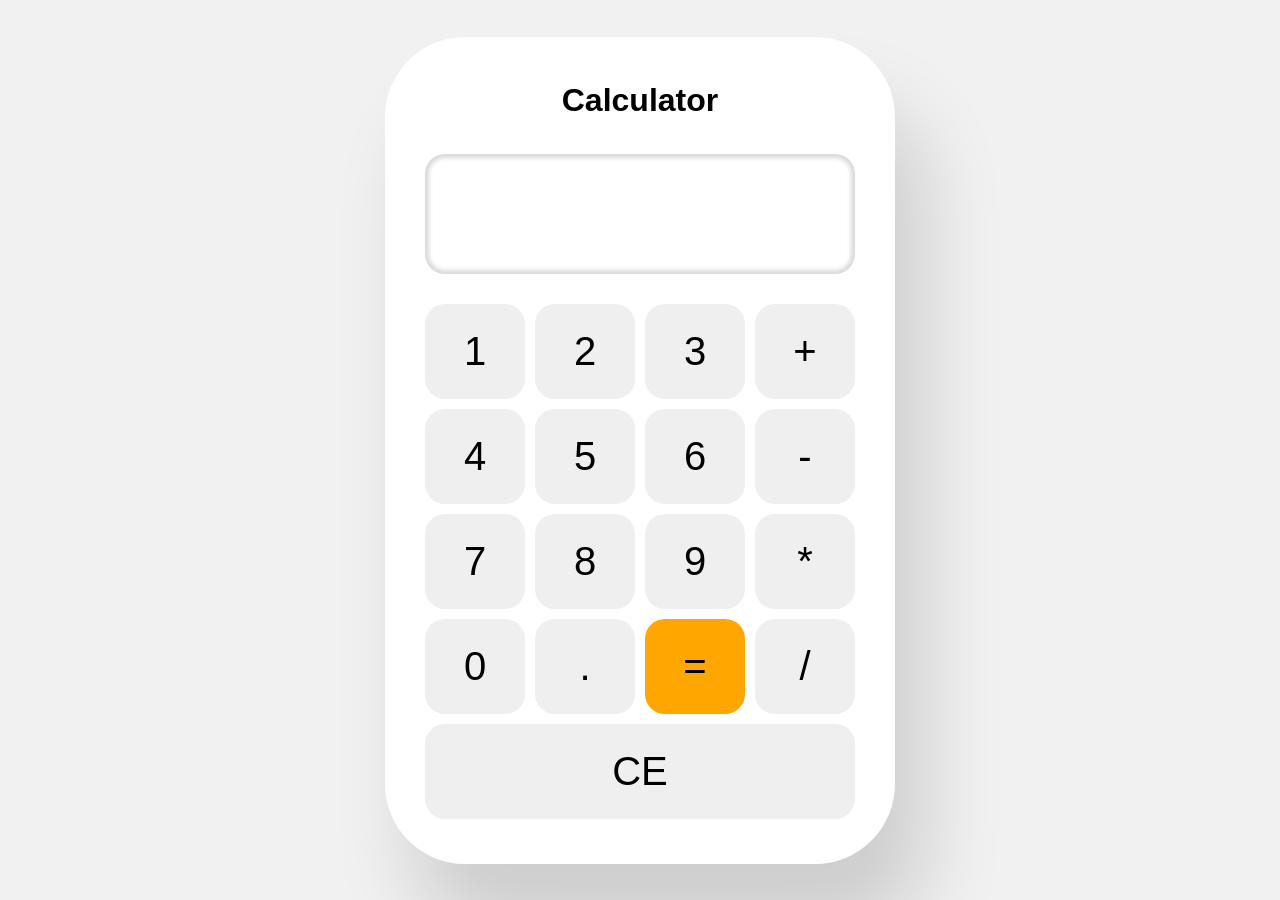
<file: index.html>
<!DOCTYPE html>
<html lang="en">
<head>
  <meta charset="UTF-8">
  <meta name="viewport" content="width=device-width, initial-scale=1.0">
  <title>Calculator</title>
  <link rel="stylesheet" href="style.css">
</head>
<body>
  <main>
    <div class="container">
      <div class="calculator">
        <h1>Calculator</h1>
        <section class="buttons">
          
          <div class="row display">
            <p class="js-display"></p>
          </div>
          
          <div class="row">            
            <button onclick="updateCalculation('1')">1</button>
        
            <button onclick="updateCalculation('2')">2</button>
          
            <button onclick="updateCalculation('3')">3</button>
  
            <button onclick="updateCalculation('+')">+</button>
          </div>
  
          <div class="row">
            <button onclick="updateCalculation('4')">4</button>
  
            <button onclick="updateCalculation('5')">5</button>
  
            <button onclick="updateCalculation('6')">6</button>
  
            <button onclick="updateCalculation('-')">-</button>
          </div> 
  
          <div class="row">
            <button onclick="updateCalculation('7')">7</button>
  
            <button onclick="updateCalculation('8')">8</button>
  
            <button onclick="updateCalculation('9')">9</button>
  
            <button onclick="updateCalculation('*')">*</button>
          </div>
  
          <div class="row">
            <button onclick="updateCalculation('0')">0</button>
  
            <button onclick="updateCalculation('.')">.</button>
          
            <button class="equal-button" onclick="calculate();">=</button>
  
            <button onclick="updateCalculation('/')">/</button>
          </div>
          
          <div class="clear">
            <button class="clear-button" onclick="
              clearCalculation();
          ">CE</button>
          </div>

        </section>
      </div>
    </div>
  </main>

  <script>
    let calculation =
      localStorage.getItem('calculation') || '';
    
    function updateCalculation(value) {
      if (value === 'Backspace') {
        calculation = calculation.slice(0, -1);
      } else {
        calculation += value;
      }
        displayCalculation();
        localStorage.setItem('calculation', calculation);
    }

    function displayCalculation() {
      document.querySelector('.js-display').textContent = calculation;
    }
    
    function calculate() {
      calculation = eval(calculation);
      displayCalculation();
    }

    function clearCalculation() {
      calculation = '';
      localStorage.removeItem('calculation');
      displayCalculation();
    }

    document.addEventListener('keydown',
      function(event) {
        const key = event.key;
        const validKeys = ['0', '1', '2', '3', '4', '5', '6', '7', '8', '9', '+', '-', '*', '/', '.', '='];

        if (key === 'Enter') {
          calculate();
        } else if (key === 'Backspace') {
          event.preventDefault();
          updateCalculation('Backspace');
        } else if (key === 'Delete') {
          clearCalculation();
        } else if (validKeys.includes(key)) {
          event.preventDefault();
          updateCalculation(key);
        }
      });

    displayCalculation();

  </script>
</body>
</html>
</file>
<file: style.css>
.container {
  max-width: 1536px;
  margin-left: auto;
  margin-right: auto;
  padding-left: 0.5rem;
  padding-right: 0.5rem;
}

/* 2xl */
@media (max-width: 1536px) {
  .container {
    max-width: 1280px;
  }
}

/* xl */
@media (max-width: 1280px) {
  .container {
    max-width: 1024px;
  }
}

/* lg */
@media (max-width: 1024px) {
  .container {
    max-width: 768px;
  }
}

/* md */
@media (max-width: 768px) {
  .container {
    max-width: 640px;
  }
}

/* sm */
@media (max-width: 640px) {
  .container {
    max-width: 475px;
  }
}

/* xs */
@media (max-width: 475px) {
  .container {
    width: 100%;
  }
}

body {
  box-sizing: border-box;
  margin: 0;
  height: 100vh;
  font-family: Roboto, Arial;
}

main {
  display: flex;
  justify-content: center;
  align-items: center;
  height: 100vh;
  text-align: center;
  background-color: #f1f1f1;
}

h1 {
  margin: 0;
  padding-bottom: 35px;
}

.calculator {
  box-shadow: 30px 70px 80px rgba(0, 0, 0, 0.15);
  padding: 45px 40px 45px;
  border-radius: 80px;
  flex: 1 0 200px;
  background-color: white;
}

.row.display {
  box-shadow: inset 0 0 4px 4px rgba(0, 0, 0, 0.15);
  border-radius: 20px;
  margin-bottom: 30px;
  padding: 10px 30px 10px;
  font-size: 40px;
  height: 100px;
  display: flex;
  justify-content: flex-end;
  align-items: center;
  overflow: hidden;
}

button {
  width: 100px;
  border: none;
  padding: 25px;
  border-radius: 20px;
  font-size: 40px;
  font-weight: 400;
  cursor: pointer;
}

button:hover {
  background-color: black;
  color: white;
  font-weight: 700;
  transition: background-color 0.4s;
}

.row {
  display: flex;
  justify-content: space-between;
  padding-bottom: 10px;
  gap: 10px;
}

.equal-button {
  background-color: rgb(255, 166, 0);
}

.equal-button:hover {
  background-color: black;
  color: orange;
}

.clear-button {
  width: 100%;
}
</file>
